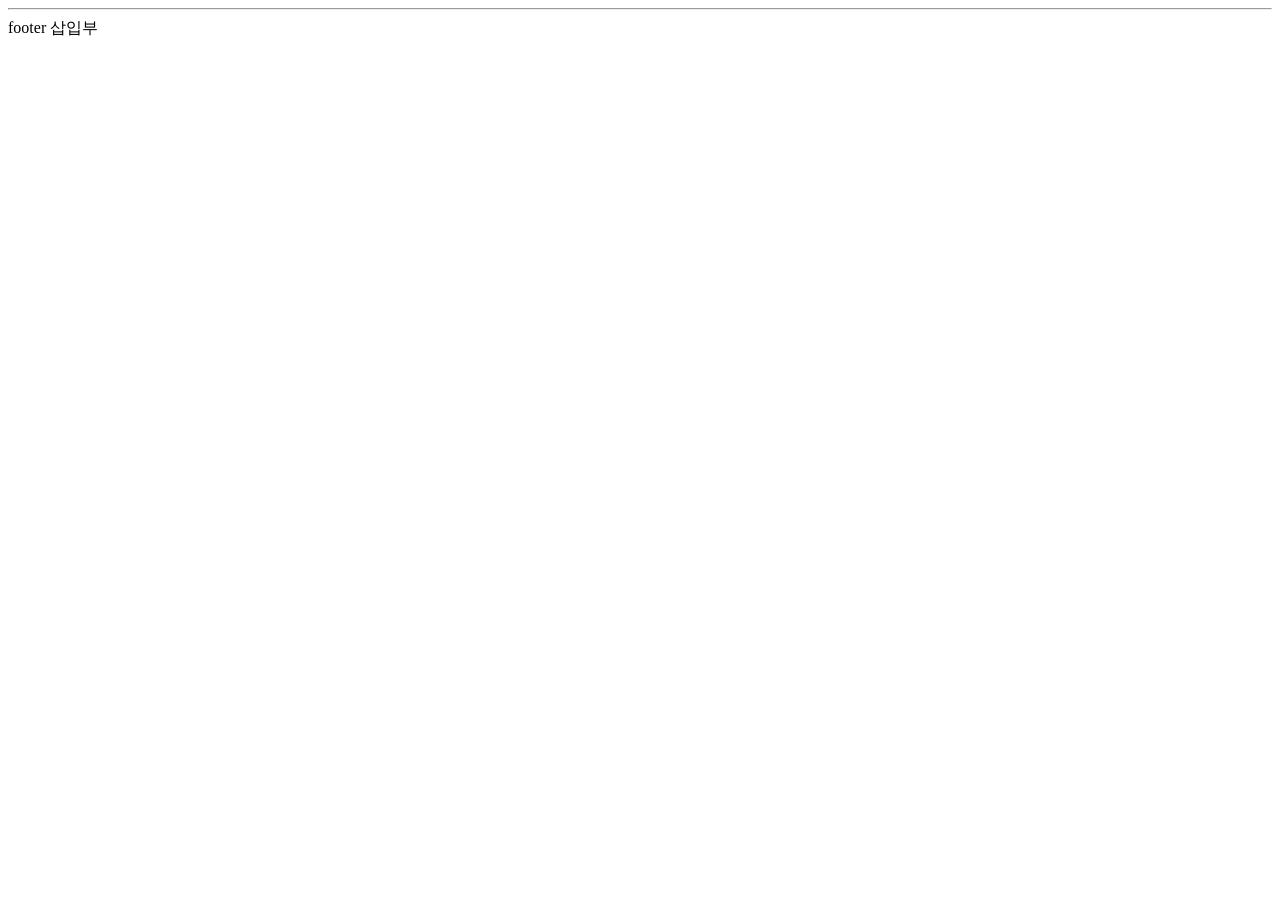
<file: src/main/resources/templates/Ex07_3_footer.html>
<!doctype html>
<html lang="ko" xmlns:th="http://www.thymeleaf.org">
<head>
    <meta charset="UTF-8">
    <title>Document</title>
</head>
<body>
    <footer id="footer">
        <hr>
        footer 삽입부
    </footer>
</body>
</html>
</file>
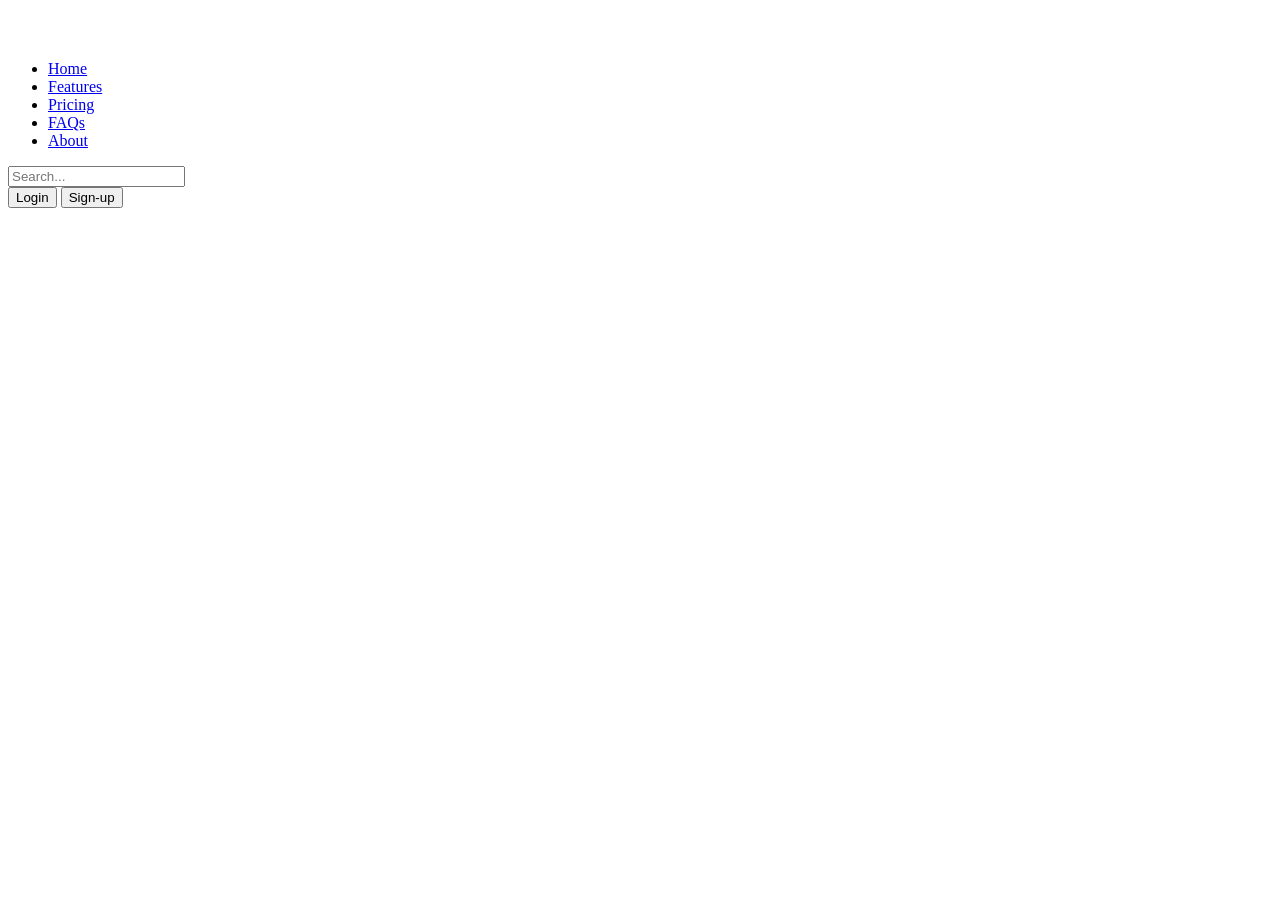
<file: src/main/resources/templates/header.html>
<!doctype html>
<html lang="ko" xmlns:th="http://www.thymeleaf.org">
<head>
    <meta charset="UTF-8">
    <title>Document</title>
</head>
<body>
    <header class="p-3 text-bg-dark" id="header">
        <div class="container">
            <div class="d-flex flex-wrap align-items-center justify-content-center justify-content-lg-start">
                <a href="/" class="d-flex align-items-center mb-2 mb-lg-0 text-white text-decoration-none">
                    <svg class="bi me-2" width="40" height="32" role="img" aria-label="Bootstrap"><use xlink:href="#bootstrap"></use></svg>
                </a>

                <ul class="nav col-12 col-lg-auto me-lg-auto mb-2 justify-content-center mb-md-0">
                    <li><a href="#" class="nav-link px-2 text-secondary">Home</a></li>
                    <li><a href="#" class="nav-link px-2 text-white">Features</a></li>
                    <li><a href="#" class="nav-link px-2 text-white">Pricing</a></li>
                    <li><a href="#" class="nav-link px-2 text-white">FAQs</a></li>
                    <li><a href="#" class="nav-link px-2 text-white">About</a></li>
                </ul>

                <form class="col-12 col-lg-auto mb-3 mb-lg-0 me-lg-3" role="search">
                    <input type="search" class="form-control form-control-dark text-bg-dark" placeholder="Search..." aria-label="Search">
                </form>

                <div class="text-end">
                    <button type="button" class="btn btn-outline-light me-2">Login</button>
                    <button type="button" class="btn btn-warning">Sign-up</button>
                </div>
            </div>
        </div>
    </header>
</body>
</html>
</file>
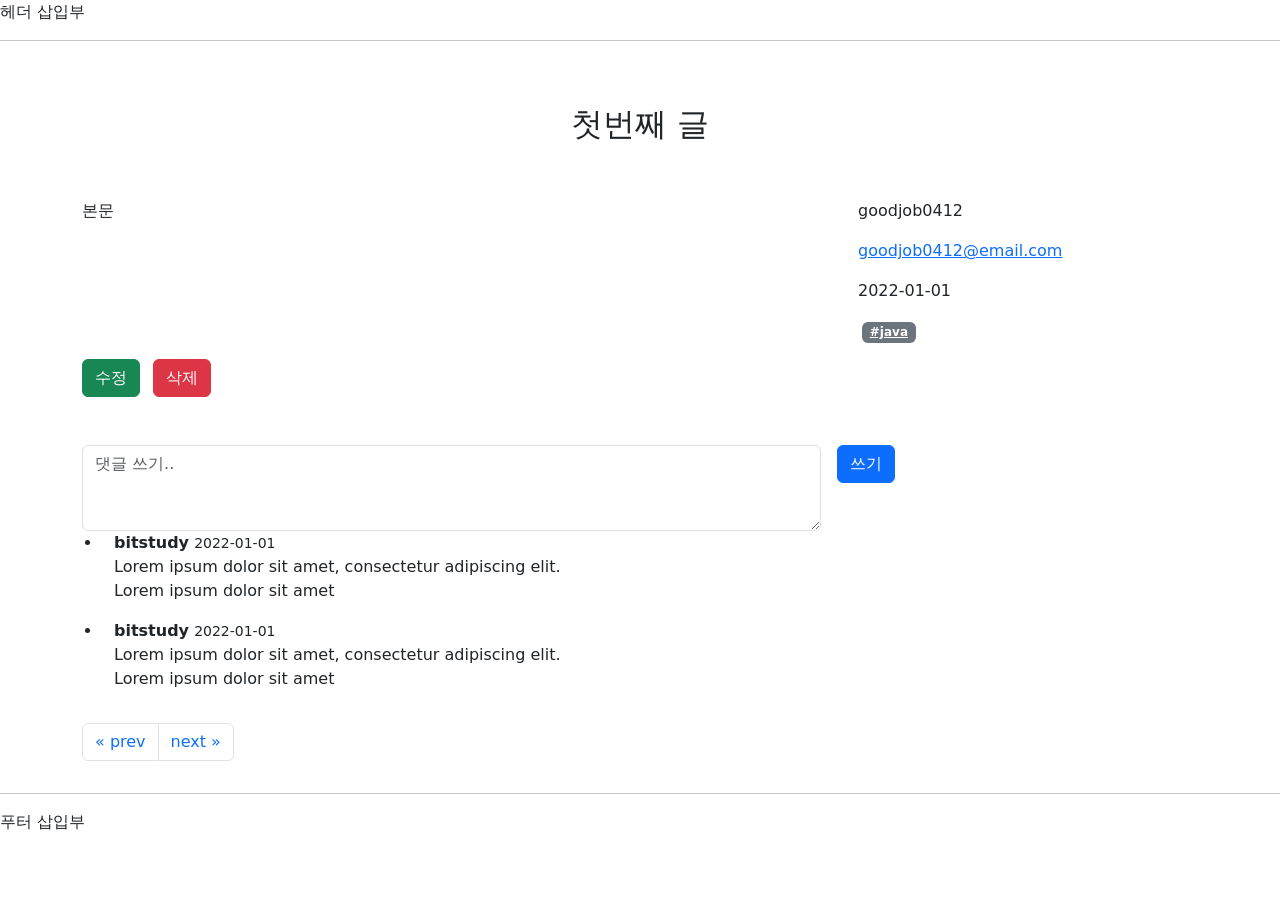
<file: src/main/resources/templates/articles/detail.html>
<!DOCTYPE html>
<html lang="ko">



<head>
  <meta charset="utf-8">
  <meta name="viewport" content="width=device-width, initial-scale=1">
  <meta name="description" content="자바스프링 게시판">
  <meta name="author" content="bitstudy">

  <title>게시글 페이지</title>
  <link href="https://cdn.jsdelivr.net/npm/bootstrap@5.3.0-alpha1/dist/css/bootstrap.min.css" rel="stylesheet" integrity="sha384-GLhlTQ8iRABdZLl6O3oVMWSktQOp6b7In1Zl3/Jr59b6EGGoI1aFkw7cmDA6j6gD" crossorigin="anonymous">

</head>


<body>
<header id="header">
  헤더 삽입부
  <hr>
</header>


<main id="article-main" class="container">

  <header class="py-5 text-center" id="article-header">
    <h2>첫번째 글</h2>
  </header>



  <div class="row g-5">
    <section class="col-md-5 col-lg-4 order-md-last">
      <aside>
        <p><span id="nickname">goodjob0412</span></p>
        <p><a id="email" href="mailto:goodjob0412@gmail.com">goodjob0412@email.com</a></p>
        <p><time id="created-at" datetime="2022-01-01T00:00:00">2022-01-01</time></p>
        <p><span id="hashtag" class="badge text-bg-secondary mx-1"><a class="text-reset">#java</a></span></p>
      </aside>
    </section>

    <article class="col-md-7 col-lg-8" id="article-content">
      <p>본문</p>
      <br /><br />
    </article>
  </div>

  <!-- 새로 생성 - 수정 삭제 버튼 넣기-->
  <div class="row g-5" id="article-buttons">
    <form id="delete-article-form">
      <div class="pb-5 d-grid gap-2 d-md-block">
        <a class="btn btn-success me-md-2" role="button" id="update-article">수정</a>
        <button class="btn btn-danger me-md-2" type="submit">삭제</button>
      </div>
    </form>
  </div>


  <div class="row g-5">
    <section>
      <form class="row g-3">
        <div class="col-8">
          <label for="comment-textbox" hidden>댓글</label>
          <textarea class="form-control comment-textbox" id="comment-textbox" placeholder="댓글 쓰기.." rows="3" required></textarea>
        </div>

        <div class="col-auto">
          <label for="comment-submit" hidden>댓글 쓰기</label>
          <button type="submit" class="btn btn-primary" id="comment-submit">쓰기</button>
        </div>
      </form>

      <ul class="row col-7" id="article-comments">
        <li>
          <div>
            <strong>bitstudy</strong>
            <small><time>2022-01-01</time></small>
            <p>
              Lorem ipsum dolor sit amet, consectetur adipiscing elit.<br>
              Lorem ipsum dolor sit amet
            </p>
          </div>
        </li>
        <li>
          <div>
            <strong>bitstudy</strong>
            <small><time>2022-01-01</time></small>
            <p>
              Lorem ipsum dolor sit amet, consectetur adipiscing elit.<br>
              Lorem ipsum dolor sit amet
            </p>
          </div>
        </li>
      </ul>
    </section>
  </div>

  <!--  네비게이션 바 -->
  <div class="row g-5">
    <nav id="pagination" aria-label="Page navigation">
      <ul class="pagination">
        <li class="page-item">
          <a class="page-link" href="#" aria-label="Previous">
            <span aria-hidden="true">&laquo; prev</span>
          </a>
        </li>
        <li class="page-item">
          <a class="page-link" href="#" aria-label="Next">
            <span aria-hidden="true">next &raquo;</span>
          </a>
        </li>
      </ul>
    </nav>
  </div>


</main>


<footer id="footer">
  <hr>
  푸터 삽입부
</footer>



<script src="https://cdn.jsdelivr.net/npm/bootstrap@5.3.0-alpha1/dist/js/bootstrap.bundle.min.js" integrity="sha384-w76AqPfDkMBDXo30jS1Sgez6pr3x5MlQ1ZAGC+nuZB+EYdgRZgiwxhTBTkF7CXvN" crossorigin="anonymous"></script>


</body>
</html>
</file>
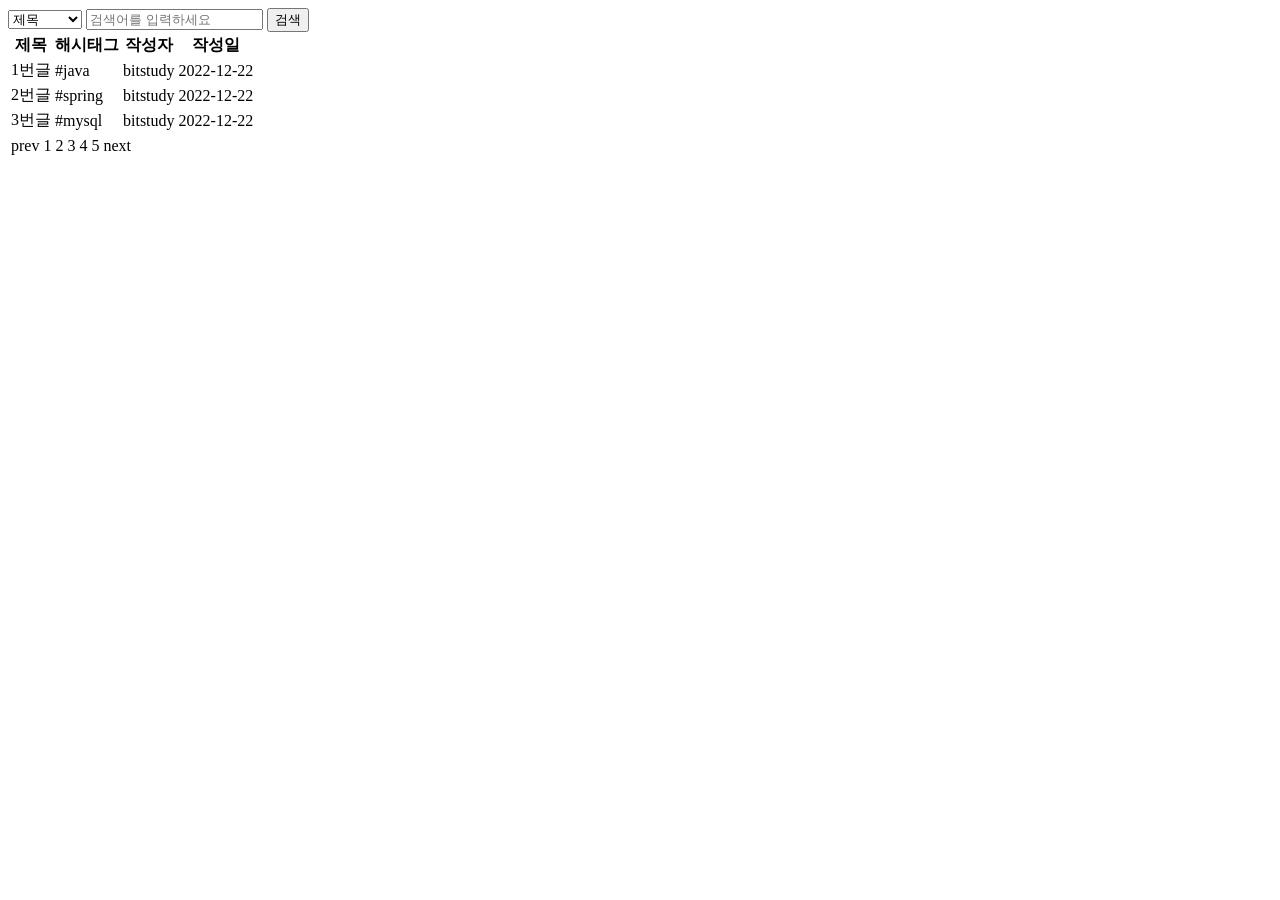
<file: src/main/resources/templates/articles/Ex07_1_index.html>
<!DOCTYPE html>
<html lang="ko" xmlns:th="http://www.thymeleaf.org">

<head>
    <meta charset="UTF-8">
    <title>게시판 페이지</title>
</head>
<body>
<!-- 이 파일 완성하고 컨트롤러 가서 매핑 연결하면 테스트 돌릴 수 있음.
   코드 바꿀 때마다 recompile 해야 함 (ctrl + shift + f9) 혹시 안 되면 ctrl + S 하고 해보기
   같이 쓰면 편한 웹스토어 앱 - liveReload (vsCode 에서 live server 같은 거)-->
<!--<header>header 삽입부</header>

    header 를 컴포넌트 방식으로 바꿔줄 것.

    사용법: th:replace <태그명 th:replace="~{가져올 컴포넌트 파일명 :: selector}"></태그명>
    <header>header 삽입부</header> => <header th:replace="~{header::#header}"></header>
    -->
<header th:replace="~{header::#header}"></header>
<main>
    <!--검색 파트 -->
    <form action="#">
        <label for="search-type" hidden>유형</label>
        <select id="search-type">
            <option value="">제목</option>
            <option value="">본문</option>
            <option value="">id</option>
            <option value="">닉네임</option>
            <option value="">해시태그</option>
        </select>

        <label for="search-value" hidden>검색어</label>
        <input type="search" placeholder="검색어를 입력하세요" name="search-value" id="search-value">
        <button type="submit">검색</button>
    </form>
    <!--리스트 -->
    <table>
        <thead>
        <tr>
            <th>제목</th>
            <th>해시태그</th>
            <th>작성자</th>
            <th>작성일</th>
        </tr>
        </thead>
        <tbody>
        <tr>
            <td>1번글</td>
            <td>#java</td>
            <td>bitstudy</td>
            <td>2022-12-22</td>
        </tr>
        <tr>
            <td>2번글</td>
            <td>#spring</td>
            <td>bitstudy</td>
            <td>2022-12-22</td>
        </tr>
        <tr>
            <td>3번글</td>
            <td>#mysql</td>
            <td>bitstudy</td>
            <td>2022-12-22</td>
        </tr>
        </tbody>

    </table>
    <!-- 페이지네이션 -->
    <nav>
        <table>
            <tbody>
            <tr>
                <td>prev</td>
                <td>1</td>
                <td>2</td>
                <td>3</td>
                <td>4</td>
                <td>5</td>
                <td>next</td>
            </tr>
            </tbody>
        </table>
    </nav>

</main>

<!--<footer>-->
<!--    <hr>-->
<!--    footer 삽입부-->
<!--</footer>-->
<footer th:replace="~{footer::#footer}"></footer>
</body>
</html>
</file>
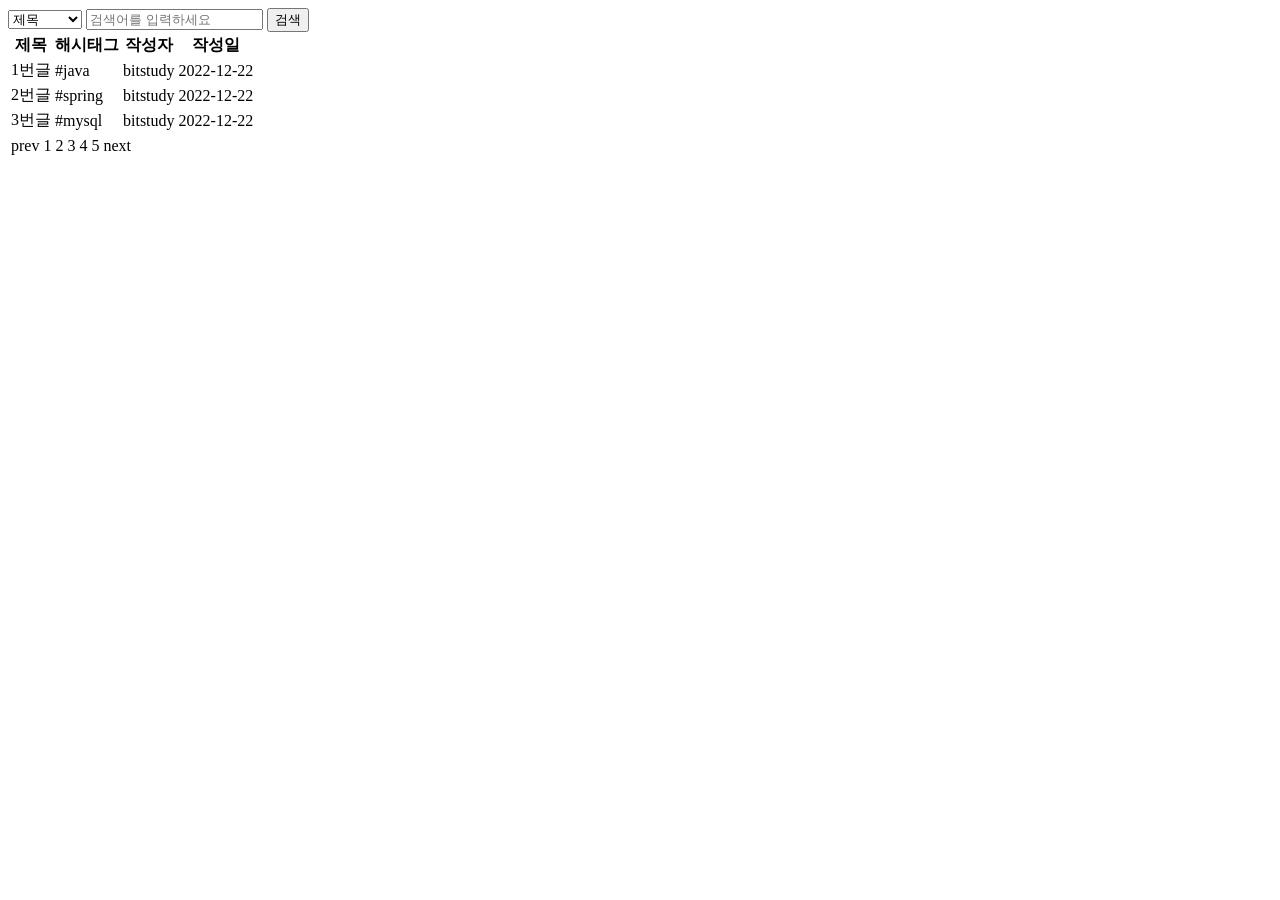
<file: src/main/resources/templates/articles/Ex08_2_index_decoupled_logic.html>
<!DOCTYPE html>
<html lang="ko" xmlns:th="http://www.thymeleaf.org">

<head>
    <meta charset="UTF-8">
    <title>게시판 페이지</title>
</head>
<body>
<!-- 이 파일 완성하고 컨트롤러 가서 매핑 연결하면 테스트 돌릴 수 있음.
   코드 바꿀 때마다 recompile 해야 함 (ctrl + shift + f9) 혹시 안 되면 ctrl + S 하고 해보기
   같이 쓰면 편한 웹스토어 앱 - liveReload (vsCode 에서 live server 같은 거)-->
<!--<header>header 삽입부</header>

    header 를 컴포넌트 방식으로 바꿔줄 것.

    사용법: th:replace <태그명 th:replace="~{가져올 컴포넌트 파일명 :: selector}"></태그명>
    <header>header 삽입부</header> => <header th:replace="~{header::#header}"></header>
    -->
<!--<header th:replace="~{header::#header}"></header> 대신 아래로 하기 -->
    <header id="header"></header>
<!-- 할일: 타임리프 deCoupled 로직 적용해보기

deCoupled 로직이란 html문서에 타임리프문법은 xml 로 빼서 관리
해당 html 파일과 xml 파일 연결은-->
<main>
    <!--검색 파트 -->
    <form action="#">
        <label for="search-type" hidden>유형</label>
        <select id="search-type">
            <option value="">제목</option>
            <option value="">본문</option>
            <option value="">id</option>
            <option value="">닉네임</option>
            <option value="">해시태그</option>
        </select>

        <label for="search-value" hidden>검색어</label>
        <input type="search" placeholder="검색어를 입력하세요" name="search-value" id="search-value">
        <button type="submit">검색</button>
    </form>
<!--리스트 -->
    <table>
        <thead>
        <tr>
            <th>제목</th>
            <th>해시태그</th>
            <th>작성자</th>
            <th>작성일</th>
        </tr>
        </thead>
        <tbody>
        <tr>
            <td>1번글</td>
            <td>#java</td>
            <td>bitstudy</td>
            <td>2022-12-22</td>
        </tr>
        <tr>
            <td>2번글</td>
            <td>#spring</td>
            <td>bitstudy</td>
            <td>2022-12-22</td>
        </tr>
        <tr>
            <td>3번글</td>
            <td>#mysql</td>
            <td>bitstudy</td>
            <td>2022-12-22</td>
        </tr>
        </tbody>

    </table>
<!-- 페이지네이션 -->
    <nav>
        <table>
            <tbody>
            <tr>
                <td>prev</td>
                <td>1</td>
                <td>2</td>
                <td>3</td>
                <td>4</td>
                <td>5</td>
                <td>next</td>
            </tr>
            </tbody>
        </table>
    </nav>

</main>

<!--<footer>-->
<!--    <hr>-->
<!--    footer 삽입부-->
<!--</footer>-->
    <footer id="footer"></footer>
</body>
</html>
</file>
